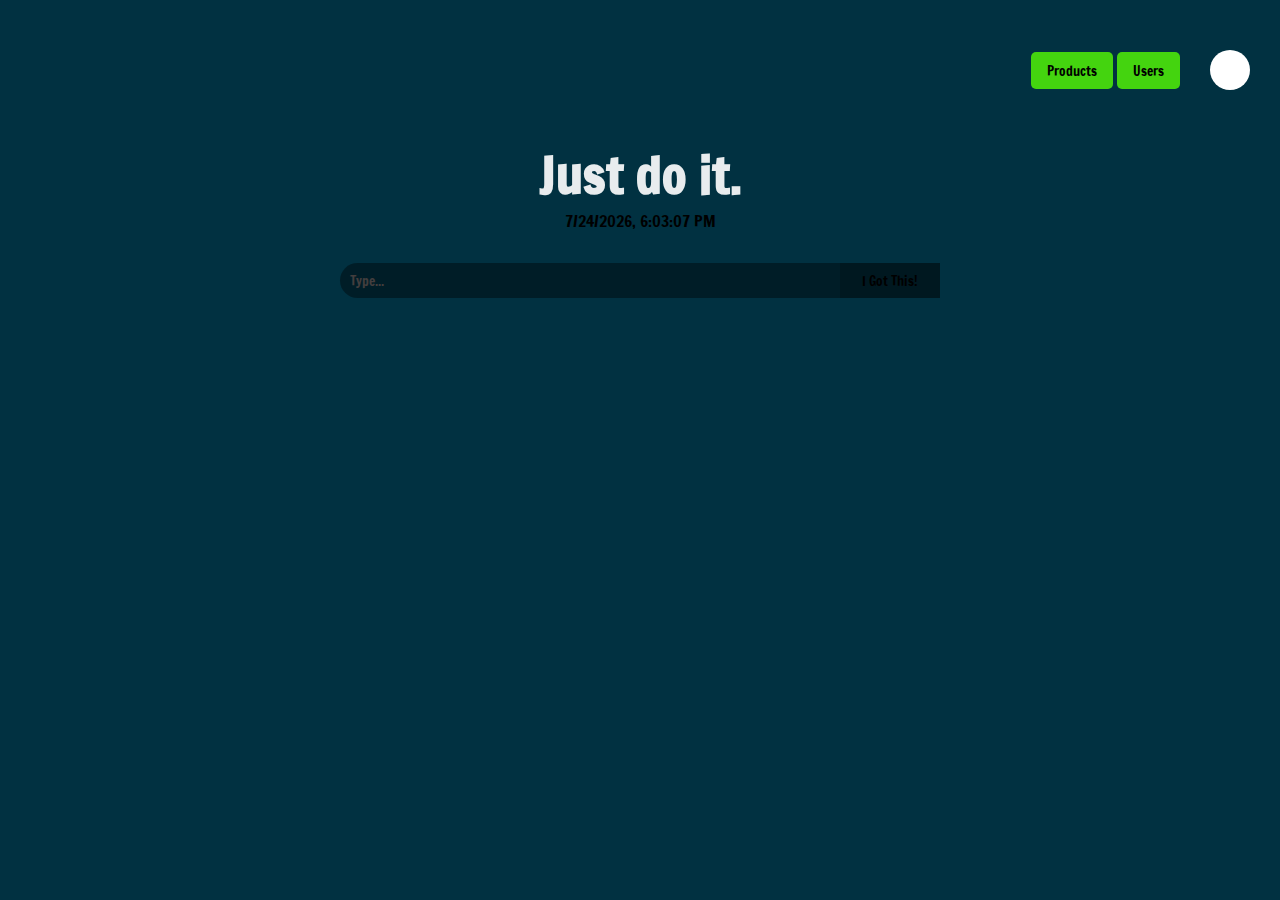
<file: index.html>
<!DOCTYPE html>
<html lang="en">
<head>
    <meta charset='utf-8'>
    <meta http-equiv='X-UA-Compatible' content='IE=edge'>
    <title>exam</title>
    <meta name='viewport' content='width=device-width, initial-scale=1'>
    <link rel='stylesheet' type='text/css' media='screen' href='./css/main.css'>
    <link rel="preconnect" href="https://fonts.googleapis.com">
    <link rel="preconnect" href="https://fonts.gstatic.com" crossorigin>
    <link href="https://fonts.googleapis.com/css2?family=Francois+One&display=swap" rel="stylesheet">
    <link rel="stylesheet" href="https://cdnjs.cloudflare.com/ajax/libs/font-awesome/6.3.0/css/all.min.css" integrity="sha512-SzlrxWUlpfuzQ+pcUCosxcglQRNAq/DZjVsC0lE40xsADsfeQoEypE+enwcOiGjk/bSuGGKHEyjSoQ1zVisanQ==" crossorigin="anonymous" referrerpolicy="no-referrer" />
</head>
<body>
    <div class="control">
        <div class="hero">
            <div class="menu-control">
                <button class="menu-btn products">Products</button>
                <button class="menu-btn users">Users</button>
            </div>
            <div class="color-control">
                <div class=" bgcolor-btn" id="alican"><p class="sss" style="display: none;"></p></div>
            </div>
        </div>
        <main class="main">
            <div class="title">
                <h1 class="title-text">Just do it.</h1>
                <p class="time">time</p>
            </div>
            <form class="input-control">
                <input type="text" id="type" placeholder="Type...">
                <button class="inp-btn">I Got This!</button>
            </form>
            <div class="menu-list">
            </div>
        </main>
    </div>
    <script src='./js/main.js'></script>
    <script src='./js/time.js'></script>
</body>
</html>
</file>
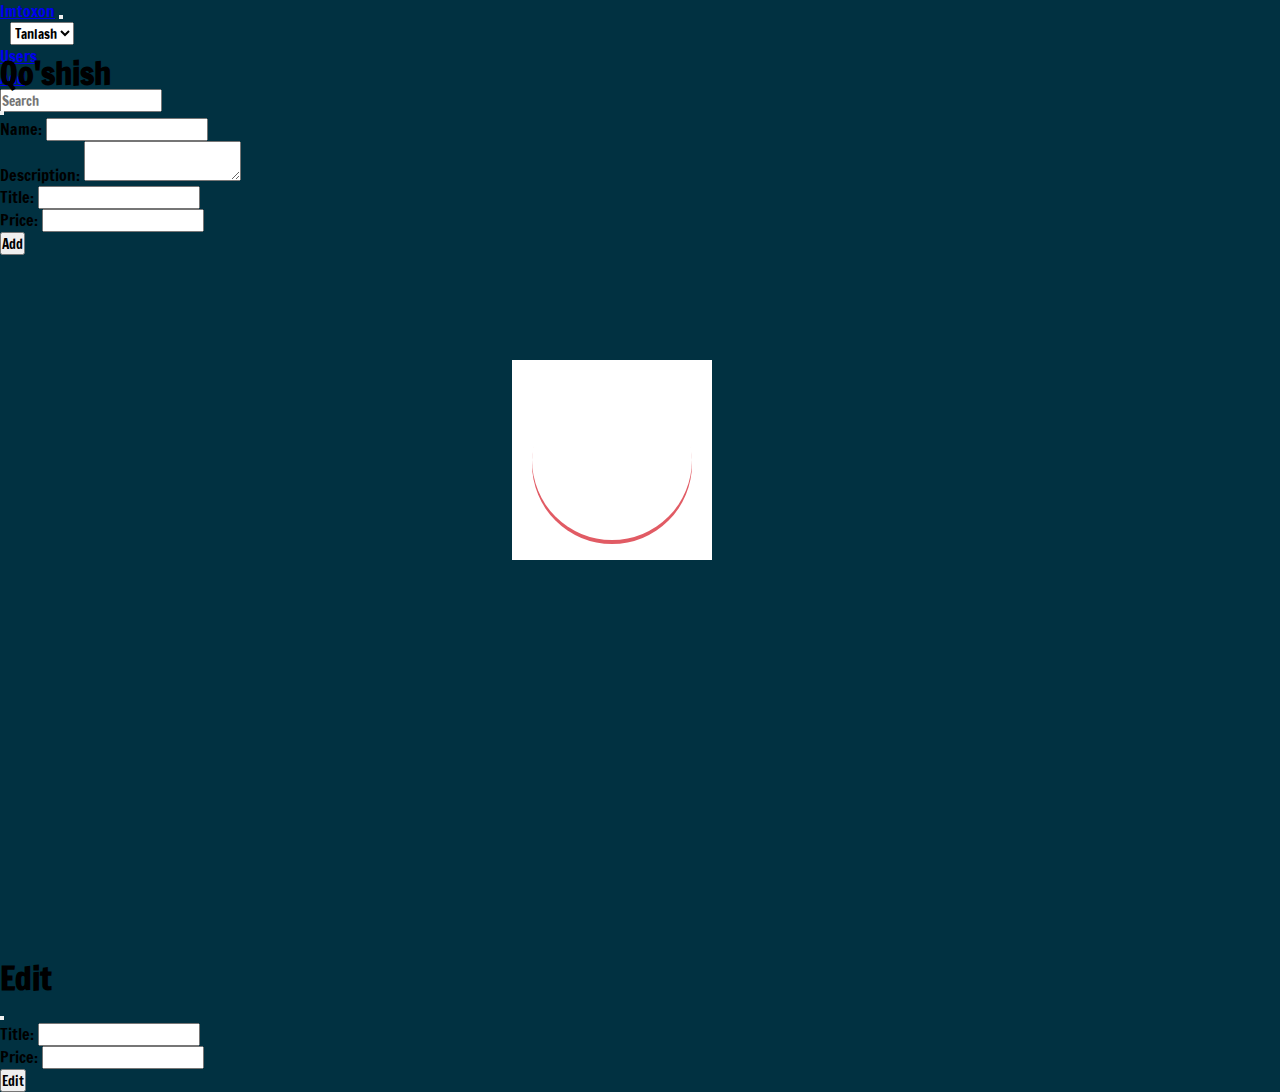
<file: prokuc.html>
<!DOCTYPE html>
<html>
<head>
    <meta charset='utf-8'>
    <meta http-equiv='X-UA-Compatible' content='IE=edge'>
    <title>Page Title</title>
    <meta name='viewport' content='width=device-width, initial-scale=1'>
    <link rel='stylesheet' type='text/css' media='screen' href='./css/main.css'>
    <link href="https://cdn.jsdelivr.net/npm/bootstrap@5.3.0-alpha1/dist/css/bootstrap.min.css" rel="stylesheet" integrity="sha384-GLhlTQ8iRABdZLl6O3oVMWSktQOp6b7In1Zl3/Jr59b6EGGoI1aFkw7cmDA6j6gD" crossorigin="anonymous">
    <link rel="preconnect" href="https://fonts.gstatic.com" crossorigin>
    <link href="https://fonts.googleapis.com/css2?family=Francois+One&display=swap" rel="stylesheet">
    <link rel="stylesheet" href="https://cdnjs.cloudflare.com/ajax/libs/font-awesome/6.3.0/css/all.min.css" integrity="sha512-SzlrxWUlpfuzQ+pcUCosxcglQRNAq/DZjVsC0lE40xsADsfeQoEypE+enwcOiGjk/bSuGGKHEyjSoQ1zVisanQ==" crossorigin="anonymous" referrerpolicy="no-referrer" />
    
</head>
<body>
        <div class="header">
            <nav class="navbar navbar-expand-lg bg-body-tertiary">
                <div class="container-fluid">
                  <a class="navbar-brand" href="#">Imtoxon</a>
                  <button class="navbar-toggler" type="button" data-bs-toggle="collapse" data-bs-target="#navbarSupportedContent" aria-controls="navbarSupportedContent" aria-expanded="false" aria-label="Toggle navigation">
                    <span class="navbar-toggler-icon"></span>
                  </button>
                  <div class="collapse navbar-collapse" id="navbarSupportedContent">
                    <ul class="navbar-nav me-auto mb-2 mb-lg-0">
                      

                        <select name="" id="select" class="nav-item dropdown" style="margin: 0px 10px 0px ;">
                          <option value="">Tanlash</option>
                        </select>
                      </li>
                      <li class="nav-item">
                        <a class="btn btn-secondary" aria-current="page" href="./index.html" style="margin-right: 15px;">Users</a>
                      </li>
                      <li class="nav-item">
                        <a class="btn btn-secondary" href="#" data-bs-toggle="modal" data-bs-target="#exampleModal">Add</a>
                      </li>
                    </ul>
                    <form class="d-flex" role="search">
                      <input class="form-control me-2" type="search" placeholder="Search" aria-label="Search" id="qidiruv">
                    </form>
                  </div>
                </div>
              </nav>
        </div>
        <div class="loader loader-b">
            <div class="loadingio-spinner-eclipse-sbka3l4husr"><div class="ldio-7j3zyy1u6da">
                <div></div>
                </div></div>
        </div>


        <div class="container">

<div class="modal fade" id="exampleModal" tabindex="-1" aria-labelledby="exampleModalLabel" aria-hidden="true">
  <div class="modal-dialog">
    <div class="modal-content">
      <div class="modal-header">
        <h1 class="modal-title fs-5" id="exampleModalLabel">Qo'shish</h1>
        <button type="button" class="btn-close" data-bs-dismiss="modal" aria-label="Close"></button>
      </div>
      <div class="modal-body">
        <form>
          <div class="mb-3">
            <label for="recipient-name" class="col-form-label">Name:</label>
            <input type="text" class="form-control" id="recipient-name">
          </div>
          <div class="mb-3">
            <label for="message-text" class="col-form-label">Description:</label>
            <textarea class="form-control" id="message-text"></textarea>
          </div>
          <div class="mb-3">
            <label for="recipient-name" class="col-form-label">Title:</label>
            <input type="text" class="form-control" id="titleinp">
          </div>
          <div class="mb-3">
            <label for="recipient-name" class="col-form-label">Price:</label>
            <input type="number" class="form-control" id="priceinp">
          </div>
          
        </form>
      </div>
      <div class="modal-footer">
        <button type="button" class="btn btn-secondary modal-b" data-bs-dismiss="modal" id="modalEditBtn">Add</button>
      </div>
    </div>
  </div>
</div>
</div>

    <div class="control">

    </div>  



    <div class="modal fade" id="exampleModalToggle" aria-hidden="true" aria-labelledby="exampleModalToggleLabel" tabindex="-1">
      <div class="modal-dialog modal-dialog-centered">
        <div class="modal-content">
          <div class="modal-header">
            <h1 class="modal-title fs-5" id="exampleModalToggleLabel">Edit</h1>
            <button type="button" class="btn-close" data-bs-dismiss="modal" aria-label="Close"></button>
          </div>
          <div class="mb-3">
            <label for="recipient-name" class="col-form-label">Title:</label>
            <input type="text" class="form-control" id="TitleEdit">
          </div>
          <div class="mb-3">
            <label for="recipient-name" class="col-form-label">Price:</label>
            <input type="number" class="form-control" id="priceEdit">
          </div>
          <div class="modal-footer">
            <button class="btn btn-primary yoqs" data-bs-target="#exampleModalToggle2" data-bs-toggle="modal" id="editor">Edit</button>
          </div>
        </div>
      </div>
    </div>
    </div>
    
    <script src="https://cdn.jsdelivr.net/npm/bootstrap@5.3.0-alpha1/dist/js/bootstrap.bundle.min.js" integrity="sha384-w76AqPfDkMBDXo30jS1Sgez6pr3x5MlQ1ZAGC+nuZB+EYdgRZgiwxhTBTkF7CXvN" crossorigin="anonymous"></script>
    <script src='./js/producs.js'></script>
    <script src='./js/modal.js'></script>
    <script src='./js/category.js'></script>
</body>
</html>
</file>
<file: css/main.css>
* {
  margin: 0px;
  padding: 0px;
  box-sizing: border-box;
  font-family: "Francois One", sans-serif;
}

:root {
  --margin: 0 auto;
  --color: rgba(0, 0, 0, 0.826);
}

body {
  background: #013141;
  transition: 1s;
}

.control {
  max-width: 1440px;
  height: 700px;
  border: var(--border);
  margin: var(--margin);
}

.hero {
  width: 100%;
  height: 20%;
  display: flex;
  align-items: center;
  justify-content: end;
}

.menu-btn {
  padding: 9px 16px;
  border-radius: 5px;
  border: none;
  background: rgb(68, 212, 15);
}

.menu-btn:hover {
  background: rgba(0, 0, 0, 0.426);
  color: #fff;
}

.menu-btn:active {
  background: blue;
}

.color-control {
  display: flex;
  gap: 8px;
  margin: 0px 30px;
}

.bgcolor-btn {
  width: 40px;
  height: 40px;
  border-radius: 50%;
  background-color: #fff;
}

.main {
  width: 100%;
  height: 80%;
}

.title {
  width: 100%;
  height: 20%;
  border: var(--border);
  text-align: center;
}

.title-text {
  font-size: 50px;
  color: rgba(255, 255, 255, 0.908);
  transition: 1s;
}

.input-control {
  width: 100%;
  height: 10%;
  border: var(--border);
  display: flex;
  align-items: center;
  justify-content: center;
}

#type {
  width: 500px;
  height: 35px;
  border-top-left-radius: 20px;
  border-end-start-radius: 20px;
  border: none;
  background: rgba(0, 0, 0, 0.395);
  color: #fff;
}

#type:hover {
  background: #000;
}

#type::-moz-placeholder {
  padding-left: 10px;
  color: rgb(67, 62, 62);
}

#type:-ms-input-placeholder {
  padding-left: 10px;
  color: rgb(67, 62, 62);
}

#type::placeholder {
  padding-left: 10px;
  color: rgb(67, 62, 62);
}

.inp-btn {
  width: 100px;
  height: 35px;
  border: none;
  background: rgba(0, 0, 0, 0.504);
}

.inp-btn:hover {
  background: #fff;
  color: #000;
}

.menu-list {
  width: 80%;
  height: auto;
  border: var(--border);
  margin: var(--margin);
  transition: 0.5s;
}

.fall {
  transition: 0.2s;
  text-decoration: line-through;
  opacity: 0.5;
}

.item {
  width: 80%;
  margin: var(--margin);
  display: flex;
  justify-content: space-between;
  align-items: center;
  background: rgba(0, 0, 0, 0.445);
  position: -webkit-sticky;
  position: sticky;
  border-radius: 30px;
  margin-bottom: 13px;
}

.meni-info {
  font-size: 25px;
  margin-left: 30px;
}

.icons {
  margin-right: 30px;
}

.icons i {
  margin-left: 10px;
  font-size: 20px;
  color: rgb(239, 245, 232);
}

#delit {
  color: red;
}

.container {
  border: var(--border);
  display: flex;
  flex-wrap: wrap;
  justify-content: space-between;
  gap: 2em;
}

.header {
  width: 100%;
  height: 50px;
  border: var(--border);
  align-items: center;
}

.card {
  width: 18rem;
}

.loader {
  position: absolute;
  z-index: 1;
  left: 40%;
  top: 40%;
  visibility: hidden;
}

.loader-b {
  visibility: visible;
}

@-webkit-keyframes ldio-7j3zyy1u6da {
  0% {
    transform: rotate(0deg);
  }
  50% {
    transform: rotate(180deg);
  }
  100% {
    transform: rotate(360deg);
  }
}
@keyframes ldio-7j3zyy1u6da {
  0% {
    transform: rotate(0deg);
  }
  50% {
    transform: rotate(180deg);
  }
  100% {
    transform: rotate(360deg);
  }
}
.ldio-7j3zyy1u6da div {
  position: absolute;
  -webkit-animation: ldio-7j3zyy1u6da 0.3s linear infinite;
  animation: ldio-7j3zyy1u6da 0.3s linear infinite;
  width: 160px;
  height: 160px;
  top: 20px;
  left: 20px;
  border-radius: 50%;
  box-shadow: 0 4px 0 0 #e15b64;
  transform-origin: 80px 82px;
}

.loadingio-spinner-eclipse-sbka3l4husr {
  width: 200px;
  height: 200px;
  display: inline-block;
  overflow: hidden;
  background: #ffffff;
}

.ldio-7j3zyy1u6da {
  width: 100%;
  height: 100%;
  position: relative;
  transform: translateZ(0) scale(1);
  -webkit-backface-visibility: hidden;
  backface-visibility: hidden;
  transform-origin: 0 0; /* see note above */
}

.cardMadal{
  width: 500px;
  height: 400px;
  border: 1px solid black;
  position: absolute;
  left: 35%;
  top: 15%;
  background: #000;
  text-align: center;
  animation: madmp .5s;
  border-radius: 15px;
  display: none;
}
@keyframes madmp {
  0%{width:15px; height: 0px;}
  100%{width: 500px;}
}
#madalname{
  width: 80%;
  height: 30px;
  margin-top: 35px;
  border-radius: 6px;
}
#madalemail{
  width: 80%;
  height: 30px;
  margin-top: 35px;
  border-radius: 6px;
}
#madalpassword{
  width: 80%;
  height: 30px;
  margin-top: 35px;
  border-radius: 6px;
}
#madalpic{
  width: 80%;
  height: 30px;
  margin-top: 35px;
  border-radius: 6px;
}
.editooor{
  width: 50%;
  height: 30px;
  margin-top: 35px;
  border-radius: 6px;
}
</file>
